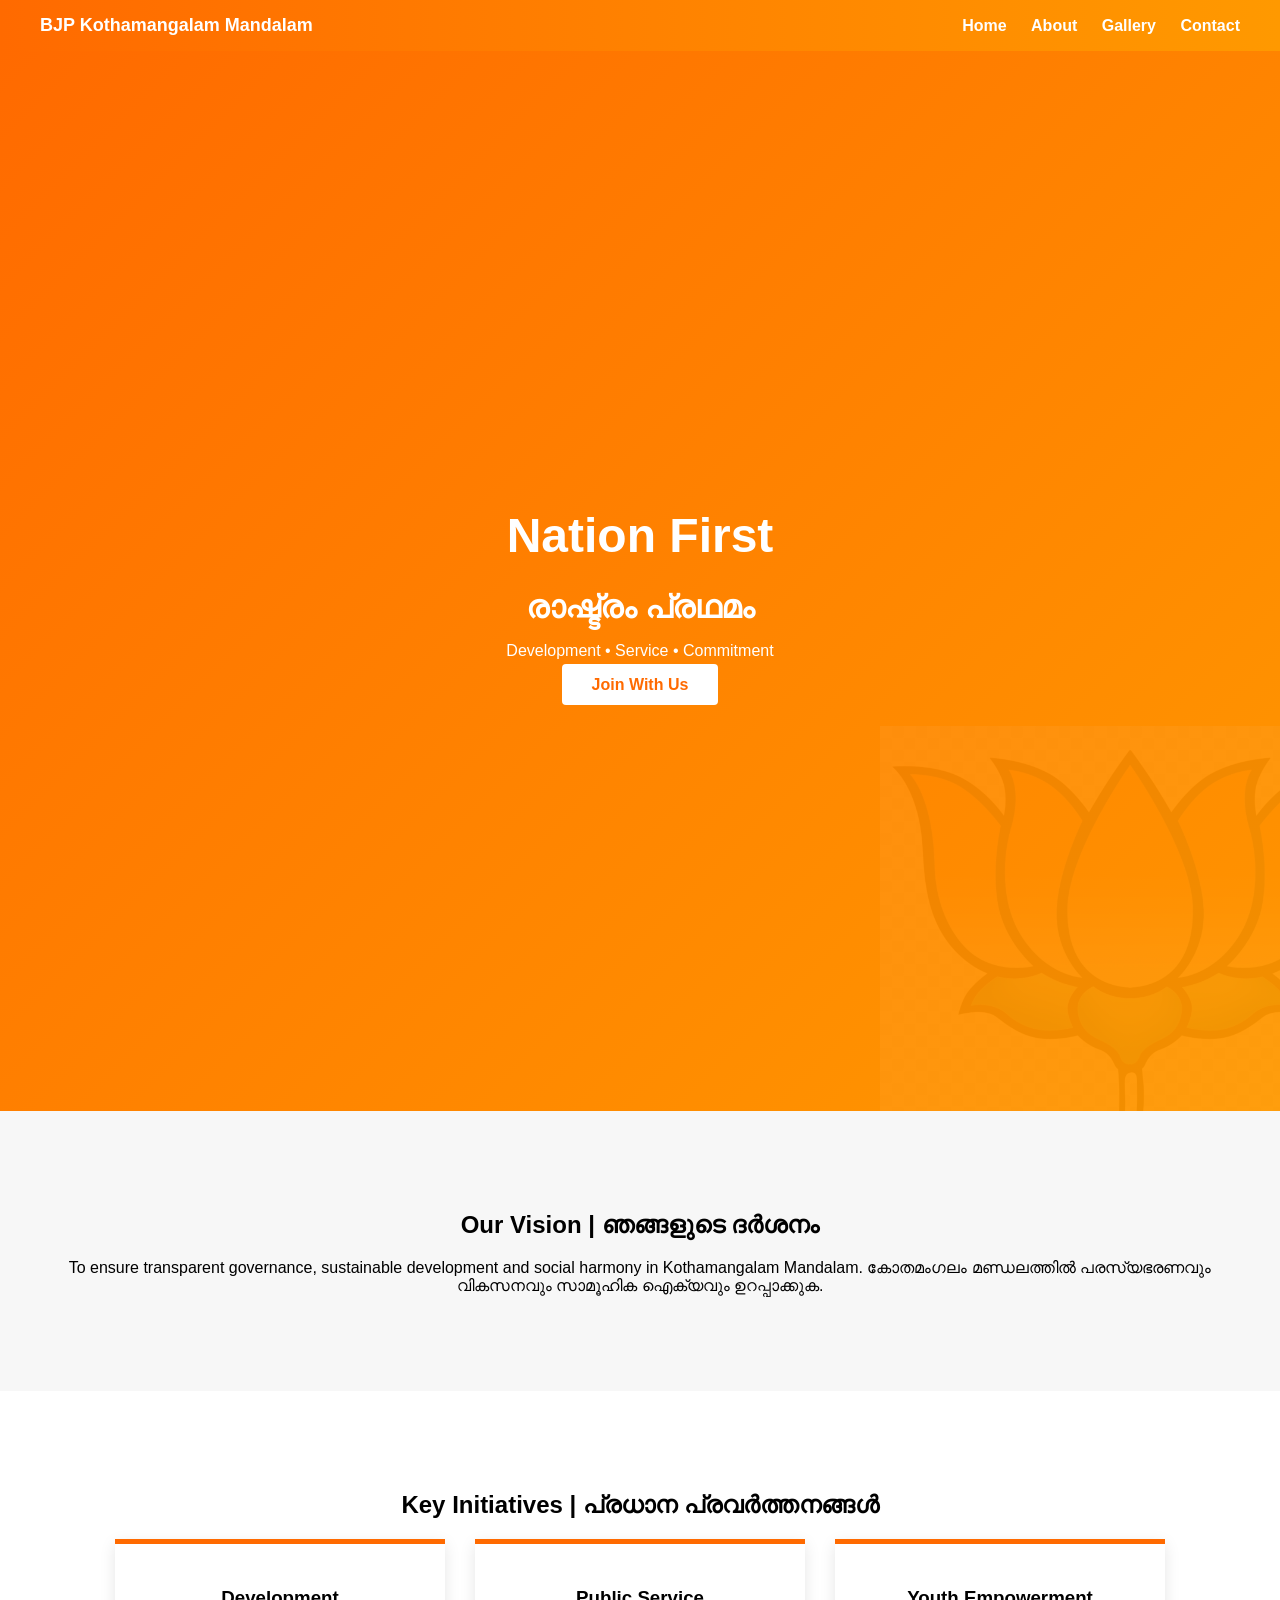
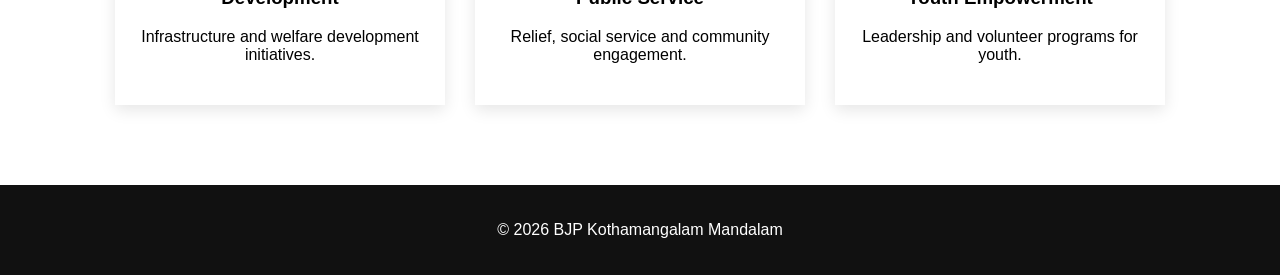
<file: index.html>
<!DOCTYPE html>
<html lang="en">
<head>
<meta charset="UTF-8">
<meta name="viewport" content="width=device-width, initial-scale=1.0">
<title>BJP Kothamangalam Mandalam</title>

<meta name="description" content="Official Website of BJP Kothamangalam Mandalam">
<meta name="keywords" content="BJP, Kothamangalam, Mandalam, Kerala">

<link rel="stylesheet" href="style.css">
</head>

<body>

<header>
    <div class="logo">BJP Kothamangalam Mandalam</div>
    <div class="menu-toggle" id="menu-toggle">&#9776;</div>
    <nav id="nav">
        <a href="#">Home</a>
        <a href="about.html">About</a>
        <a href="gallery.html">Gallery</a>
        <a href="contact.html">Contact</a>
    </nav>
</header>

<!-- HERO -->

<section class="hero">
    <div class="hero-inner">
        <h1>Nation First</h1>
        <h2>രാഷ്ട്രം പ്രഥമം</h2>
        <p>Development • Service • Commitment</p>
        <a href="contact.html" class="btn">Join With Us</a>
    </div>
</section>

<!-- VISION -->

<section class="vision">
    <h2>Our Vision | ഞങ്ങളുടെ ദർശനം</h2>
    <p>
        To ensure transparent governance, sustainable development and social harmony
        in Kothamangalam Mandalam.
        കോതമംഗലം മണ്ഡലത്തിൽ പരസ്യഭരണവും വികസനവും സാമൂഹിക ഐക്യവും ഉറപ്പാക്കുക.
    </p>
</section>

<!-- PROGRAMS -->

<section class="programs">
    <h2>Key Initiatives | പ്രധാന പ്രവർത്തനങ്ങൾ</h2>

    <div class="grid">
        <div class="box">
            <h3>Development</h3>
            <p>Infrastructure and welfare development initiatives.</p>
        </div>

        <div class="box">
            <h3>Public Service</h3>
            <p>Relief, social service and community engagement.</p>
        </div>

        <div class="box">
            <h3>Youth Empowerment</h3>
            <p>Leadership and volunteer programs for youth.</p>
        </div>
    </div>
</section>

<footer>
    <p>© 2026 BJP Kothamangalam Mandalam</p>
</footer>

<script>
const toggle = document.getElementById("menu-toggle");
const nav = document.getElementById("nav");

toggle.addEventListener("click", () => {
    if(nav.style.display === "flex"){
        nav.style.display = "none";
    } else {
        nav.style.display = "flex";
    }
});
</script>

</body>
</html>
</file>
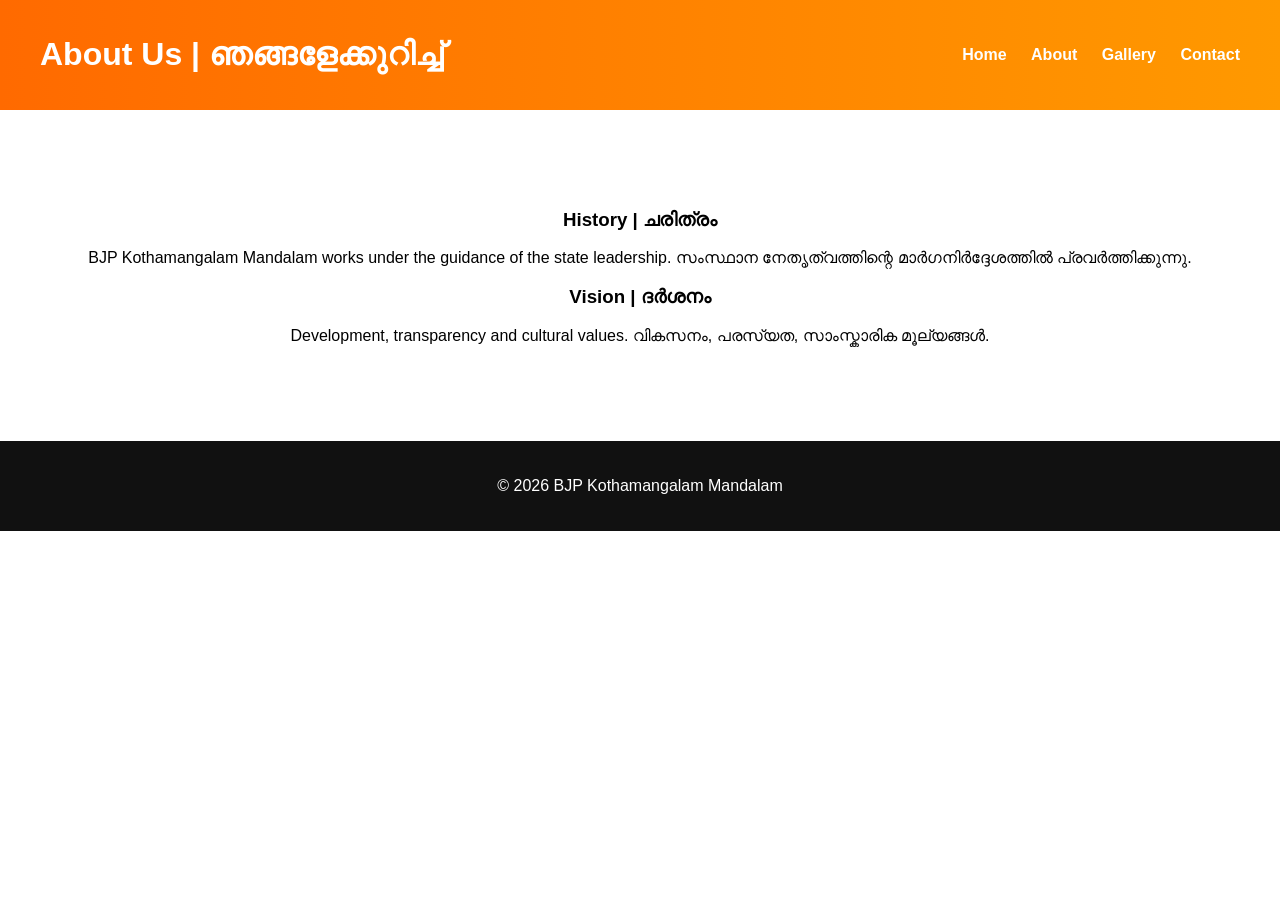
<file: about.html>
<!DOCTYPE html>
<html lang="en">
<head>
<meta charset="UTF-8">
<title>About - BJP Kothamangalam Mandalam</title>
<link rel="stylesheet" href="style.css">
</head>
<body>

<header>
    <h1>About Us | ഞങ്ങളേക്കുറിച്ച്</h1>
    <nav>
        <a href="index.html">Home</a>
        <a href="about.html">About</a>
        <a href="gallery.html">Gallery</a>
        <a href="contact.html">Contact</a>
    </nav>
</header>

<section class="content">
    <h3>History | ചരിത്രം</h3>
    <p>
        BJP Kothamangalam Mandalam works under the guidance of the state leadership.
        സംസ്ഥാന നേതൃത്വത്തിന്റെ മാർഗനിർദ്ദേശത്തിൽ പ്രവർത്തിക്കുന്നു.
    </p>

    <h3>Vision | ദർശനം</h3>
    <p>
        Development, transparency and cultural values.
        വികസനം, പരസ്യത, സാംസ്കാരിക മൂല്യങ്ങൾ.
    </p>
</section>

<footer>
    <p>© 2026 BJP Kothamangalam Mandalam</p>
</footer>

</body>
</html>
</file>
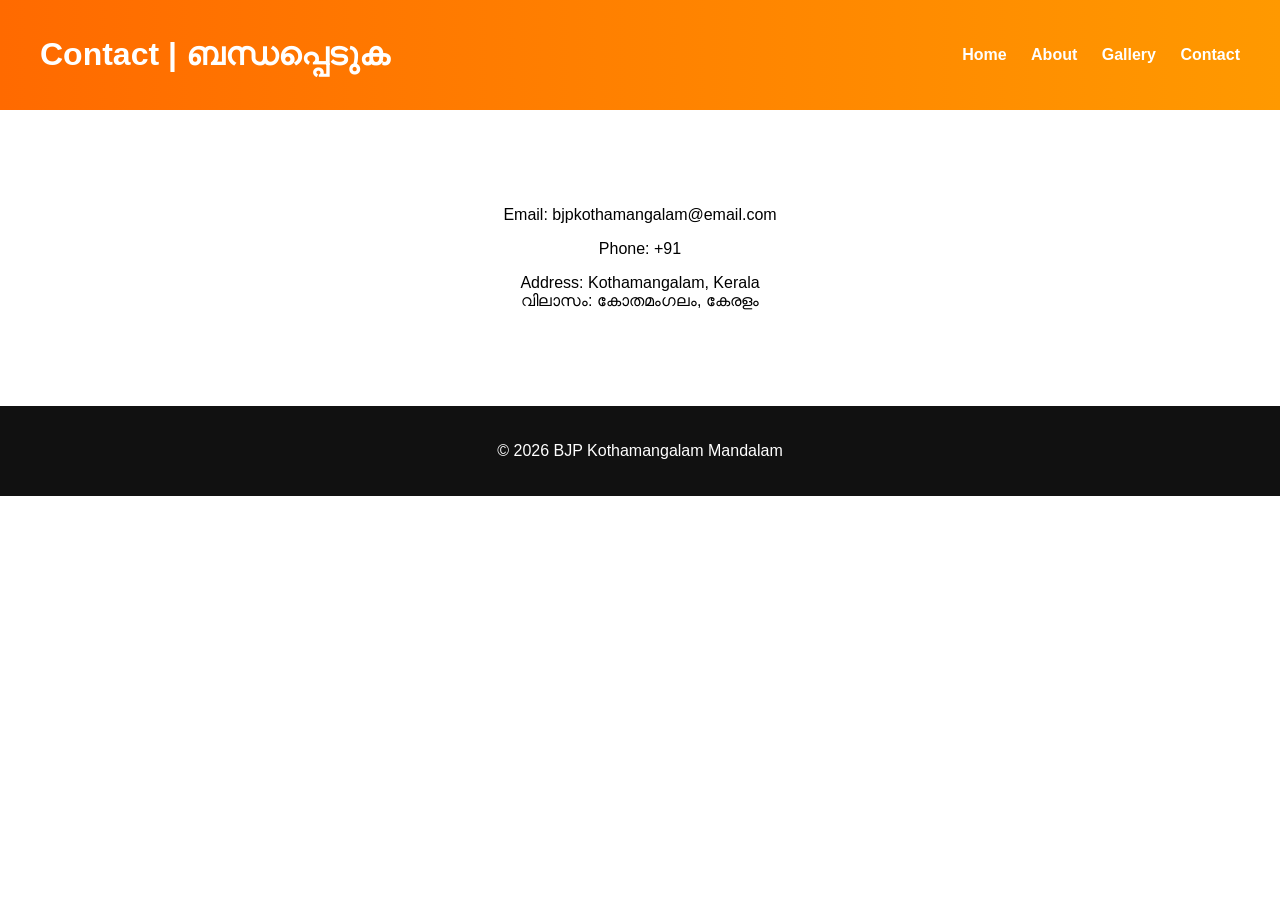
<file: contact.html>
<!DOCTYPE html>
<html>
<head>
<meta charset="UTF-8">
<title>Contact</title>
<link rel="stylesheet" href="style.css">
</head>
<body>

<header>
    <h1>Contact | ബന്ധപ്പെടുക</h1>
    <nav>
        <a href="index.html">Home</a>
        <a href="about.html">About</a>
        <a href="gallery.html">Gallery</a>
        <a href="contact.html">Contact</a>
    </nav>
</header>

<section class="content">
    <p>Email: bjpkothamangalam@email.com</p>
    <p>Phone: +91 </p>
    <p>
        Address: Kothamangalam, Kerala<br>
        വിലാസം: കോതമംഗലം, കേരളം
    </p>
</section>

<footer>
    <p>© 2026 BJP Kothamangalam Mandalam</p>
</footer>

</body>
</html>
</file>
<file: style.css>
body {
    margin: 0;
    font-family: 'Segoe UI', sans-serif;
    background: #ffffff;
}

/* HEADER */

header {
    display: flex;
    justify-content: space-between;
    align-items: center;
    padding: 15px 40px;
    background: linear-gradient(90deg,#ff6a00,#ff9900);
    color: white;
    position: sticky;
    top: 0;
    z-index: 1000;
}

.logo {
    font-weight: bold;
    font-size: 18px;
}

nav a {
    margin-left: 20px;
    color: white;
    text-decoration: none;
    font-weight: bold;
}

.menu-toggle {
    display: none;
    font-size: 28px;
    cursor: pointer;
}

/* HERO */

.hero {
    height: 100vh;
    background: linear-gradient(135deg,#ff6a00,#ff9900);
    display: flex;
    justify-content: center;
    align-items: center;
    text-align: center;
    color: white;
    position: relative;
    overflow: hidden;
}

/* Subtle lotus watermark effect */
.hero::after {
    content: "";
    position: absolute;
    width: 500px;
    height: 500px;
    background: url('images/lotus1.png') no-repeat center;
    background-size: contain;
    opacity: 0.05;
    bottom: -100px;
    right: -100px;
}

.hero-inner h1 {
    font-size: 3rem;
    margin-bottom: 10px;
}

.hero-inner h2 {
    font-size: 2rem;
    margin-bottom: 15px;
}

.btn {
    background: white;
    color: #ff6a00;
    padding: 12px 30px;
    text-decoration: none;
    border-radius: 4px;
    font-weight: bold;
}

/* VISION */

section {
    padding: 80px 40px;
    text-align: center;
}

.vision {
    background: #f7f7f7;
}

/* PROGRAMS */

.grid {
    display: flex;
    justify-content: center;
    gap: 30px;
    flex-wrap: wrap;
}

.box {
    width: 280px;
    padding: 25px;
    background: white;
    border-top: 5px solid #ff6a00;
    box-shadow: 0 5px 15px rgba(0,0,0,0.1);
    transition: 0.3s;
}

.box:hover {
    transform: translateY(-5px);
}

/* FOOTER */

footer {
    background: #111;
    color: white;
    text-align: center;
    padding: 20px;
}

/* MOBILE */

@media(max-width:768px){

    nav {
        display: none;
        flex-direction: column;
        background: #ff6a00;
        position: absolute;
        right: 0;
        top: 60px;
        width: 200px;
    }

    nav a {
        padding: 15px;
        display: block;
    }

    .menu-toggle {
        display: block;
    }

    .hero-inner h1 {
        font-size: 2rem;
    }

    .hero-inner h2 {
        font-size: 1.3rem;
    }
}
</file>
